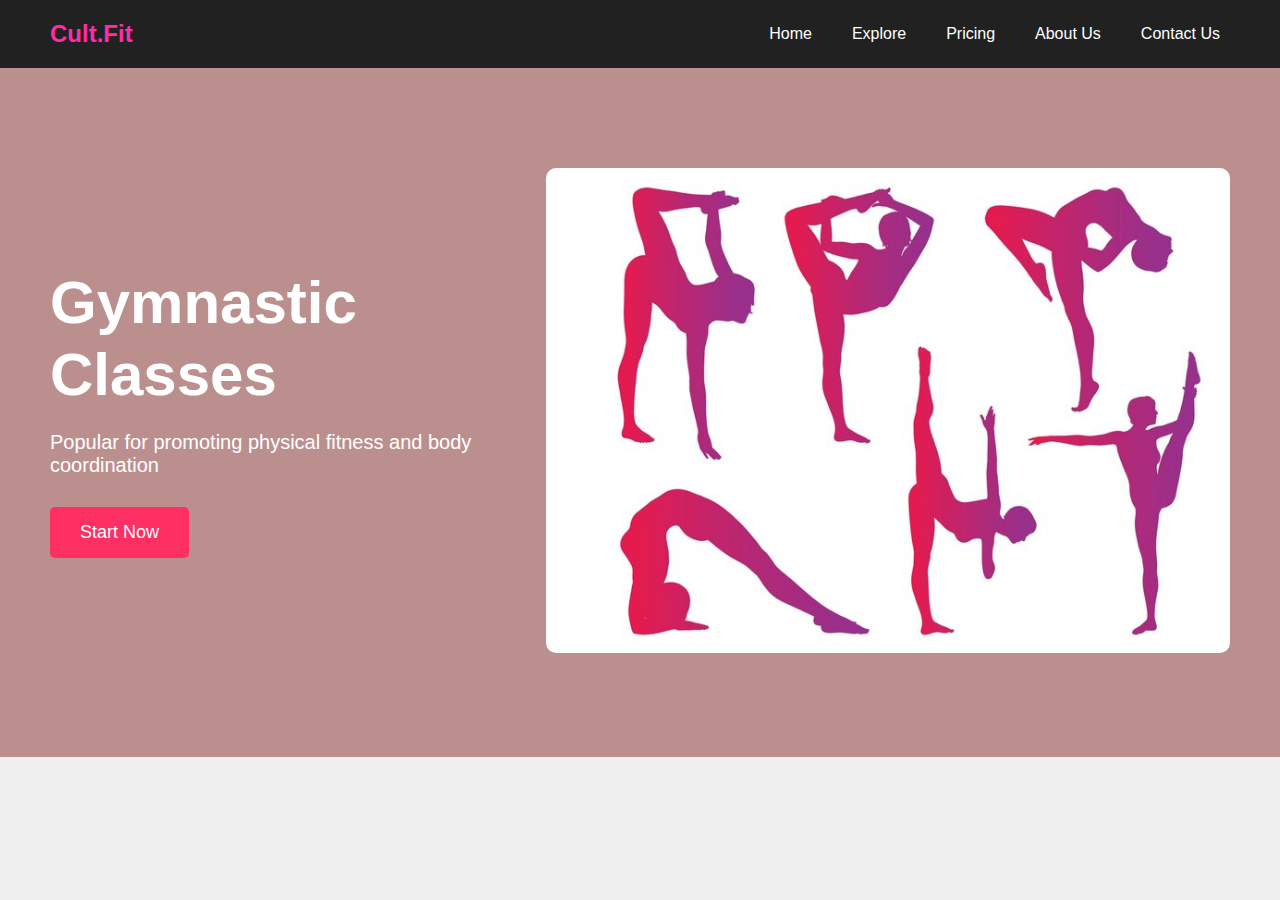
<file: FUTUREINTERN_WD_01/index.html>
<!DOCTYPE html>
<html lang="en">
<head>
    <meta charset="UTF-8">
    <meta name="viewport" content="width=device-width, initial-scale=1.0">
    <title>Gymnastic Classes</title>
    <link rel="stylesheet" href="style.css">
</head>
<body>

    <!-- Navbar -->
    <header>
        <div class="logo">Cult.Fit</div>
        <nav>
            <ul>
                <li><a href="#">Home</a></li>
                <li><a href="#">Explore</a></li>
                <li><a href="#">Pricing</a></li>
                <li><a href="#">About Us</a></li>
                <li><a href="#">Contact Us</a></li>
            </ul>
        </nav>
    </header>

    <!-- Main section -->
    <section class="main">
        <div class="content">
            <h1>Gymnastic <br> Classes</h1>
            <p>Popular for promoting physical fitness and body coordination</p>
            <a href="#" class="btn">Start Now</a>
        </div>
        <div class="image">
            <img src="gymnastic-image.jpg" alt="Gymnastic Pose">
        </div>
    </section>

    

</body>
</html>
</file>
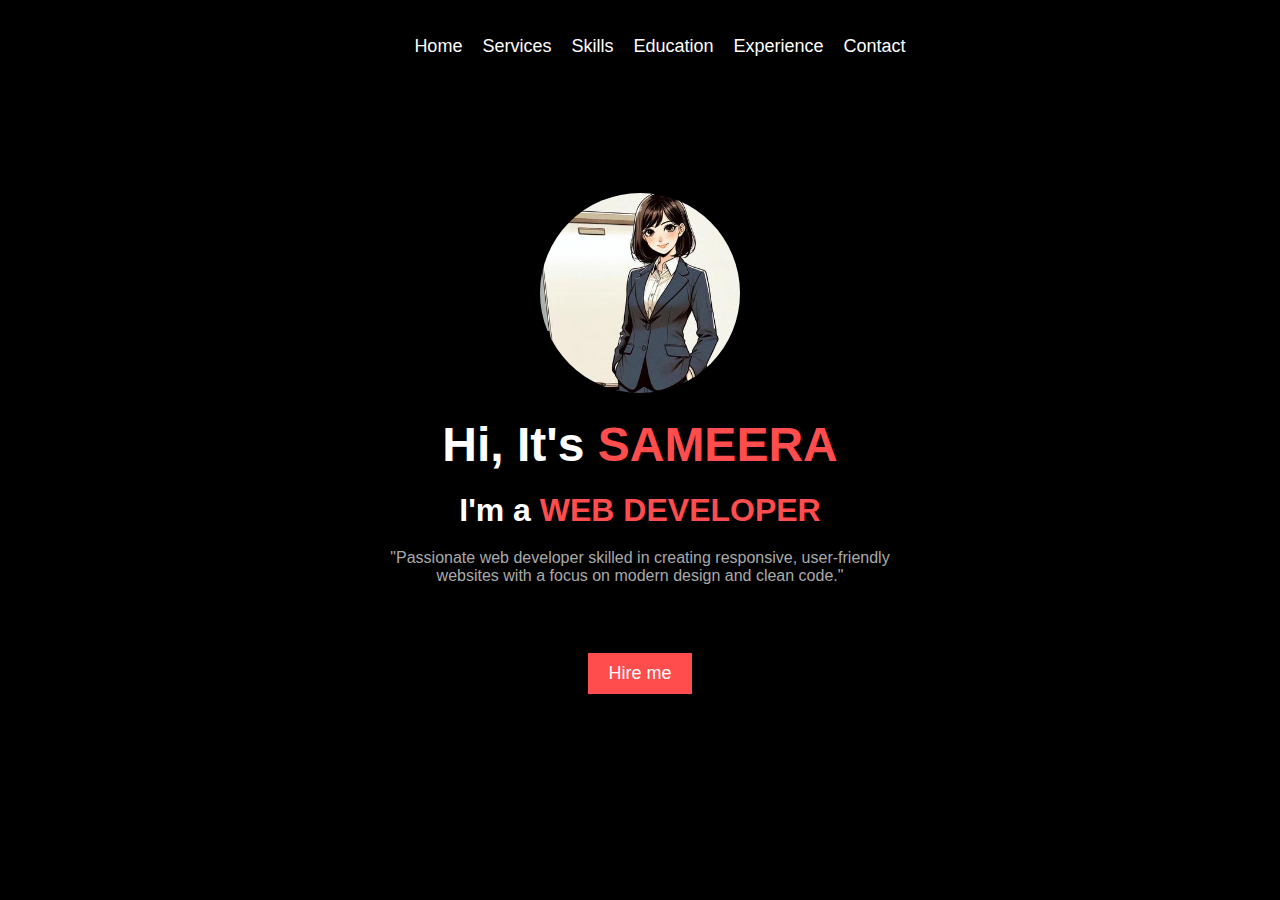
<file: FUTUREINTERN_WD_02/index.html>
<!DOCTYPE html>
<html lang="en">
<head>
    <meta charset="UTF-8">
    <meta name="viewport" content="width=device-width, initial-scale=1.0">
    <title>Portfolio</title>
    <link rel="stylesheet" href="style.css">
</head>
<body>
    <header>
        <nav>
            <ul>
                <li><a href="#">Home</a></li>
                <li><a href="#">Services</a></li>
                <li><a href="#">Skills</a></li>
                <li><a href="#">Education</a></li>
                <li><a href="#">Experience</a></li>
                <li><a href="#">Contact</a></li>
            </ul>
        </nav>
    </header>
    <section class="main-content">
        <div class="profile-pic">
            <img src="girl.jpeg" alt="SAMEERA profile picture">
        </div>
        <div class="info">
            <h1>Hi, It's <span>SAMEERA</span></h1>
            <h2>I'm a <span>WEB DEVELOPER</span></h2>
            <p>"Passionate web developer skilled in creating responsive, user-friendly websites with a focus on modern design and clean code."</p>
            <div class="social-links">
                <a href="#"><i class="fa fa-github"></i></a>
                <a href="#"><i class="fa fa-instagram"></i></a>
                <a href="#"><i class="fa fa-dribbble"></i></a>
                <a href="#"><i class="fa fa-xing"></i></a>
            </div>
            <button class="hire-btn">Hire me</button>
        </div>
    </section>
</body>
</html>
</file>
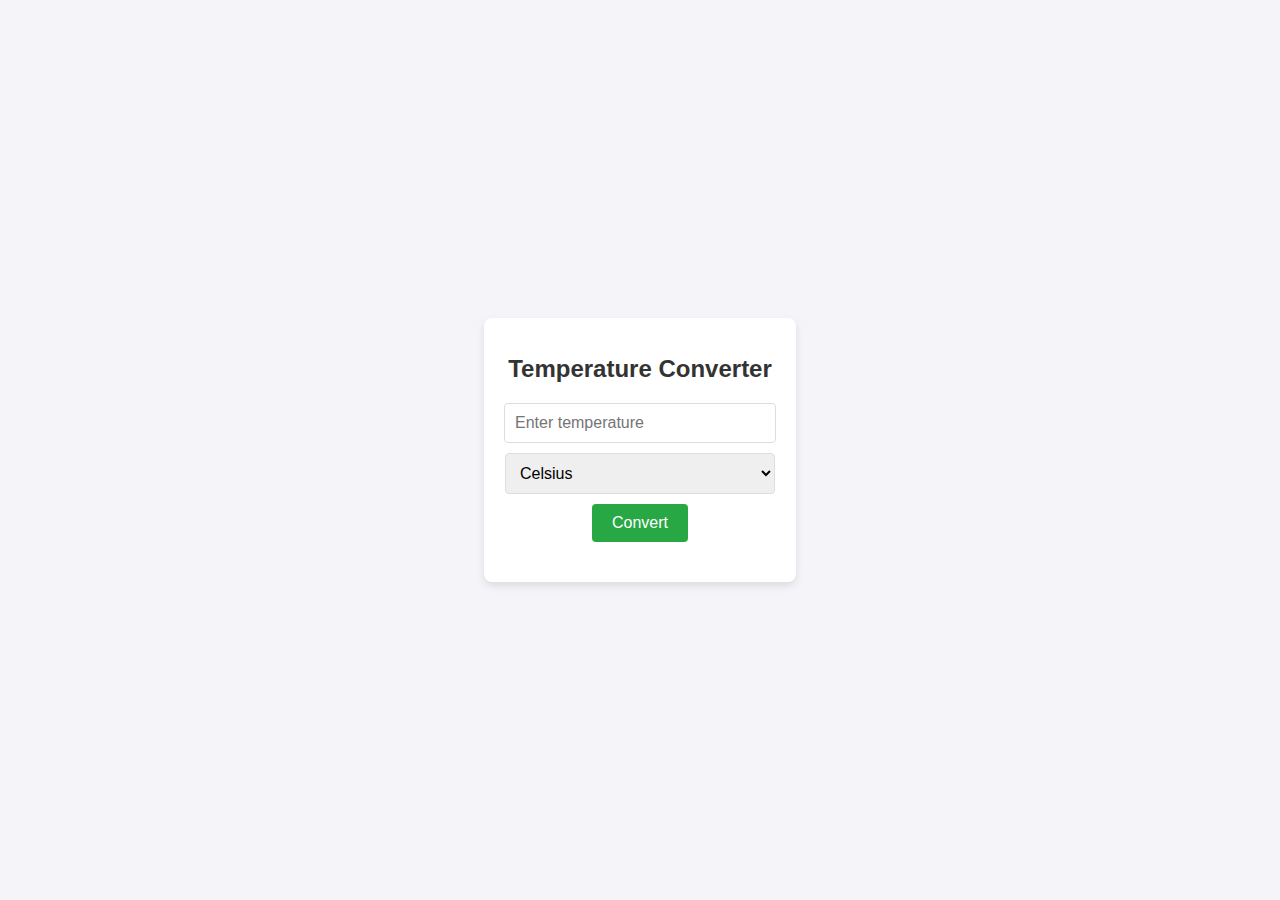
<file: FUTUREINTERN_WD_03/index.html>
<!DOCTYPE html>
<html lang="en">
<head>
    <meta charset="UTF-8">
    <meta name="viewport" content="width=device-width, initial-scale=1.0">
    <title>Temperature Converter</title>
    <link rel="stylesheet" href="style.css">
</head>
<body>
    <div class="container">
        <h1>Temperature Converter</h1>
        <div class="converter">
            <input type="text" id="temperatureInput" placeholder="Enter temperature" oninput="validateInput()">
            
            <select id="unitInput">
                <option value="Celsius">Celsius</option>
                <option value="Fahrenheit">Fahrenheit</option>
                <option value="Kelvin">Kelvin</option>
            </select>
            
            <button id="convertButton" onclick="convertTemperature()">Convert</button>
            
            <div id="result"></div>
        </div>
    </div>

    <script src="script.js"></script>
</body>
</html>
</file>
<file: FUTUREINTERN_WD_01/style.css>
* {
    margin: 0;
    padding: 0;
    box-sizing: border-box;
}

body {
    font-family: Arial, sans-serif;
    background-color: #f0f0f0;
}

header {
    display: flex;
    justify-content: space-between;
    align-items: center;
    padding: 20px 50px;
    background-color: #212121;
    color: white;
}

header .logo {
    font-size: 24px;
    font-weight: bold;
    color: #ff2ea8;
}

header nav ul {
    display: flex;
    list-style: none;
}

header nav ul li {
    margin-left: 20px;
}

header nav ul li a {
    color: rgb(255, 255, 255);
    text-decoration: none;
    font-size: 16px;
    padding: 10px;
}

header nav ul li a:hover {
    border-bottom: 2px solid #ff2e63;
}

.main {
    display: flex;
    justify-content: space-between;
    align-items: center;
    padding: 100px 50px;
    background-color: rosybrown;
    color: white;
}

.main .content {
    max-width: 50%;
}

.main .content h1 {
    font-size: 60px;
    line-height: 1.2;
    margin-bottom: 20px;
}

.main .content p {
    font-size: 20px;
    margin-bottom: 30px;
}

.main .btn {
    display: inline-block;
    padding: 15px 30px;
    background-color: #ff2e63;
    color: white;
    text-decoration: none;
    font-size: 18px;
    border-radius: 5px;
}

.main .btn:hover {
    background-color: #ff6e7f;
}

.main .image img {
    max-width: 100%;
    border-radius: 10px;
}
</file>
<file: FUTUREINTERN_WD_02/style.css>
body {
    margin: 0;
    padding: 0;
    font-family: 'Arial', sans-serif;
    background-color: black;
    color: white;
}

header nav {
    display: flex;
    justify-content: center;
    padding: 20px 0;
}

header nav ul {
    list-style: none;
    display: flex;
    gap: 20px;
}

header nav ul li a {
    color: white;
    text-decoration: none;
    font-size: 18px;
    transition: color 0.3s;
}

header nav ul li a:hover {
    color: #ff4c4c;
}

.main-content {
    display: flex;
    align-items: center;
    justify-content: center;
    flex-direction: column;
    text-align: center;
    margin-top: 100px;
}

.profile-pic img {
    border-radius: 50%;
    width: 200px;
    height: 200px;
    object-fit: cover;
    background-color: red;
}

.info h1 {
    font-size: 48px;
    margin: 20px 0;
}

.info h1 span, .info h2 span {
    color: #ff4c4c;
}

.info h2 {
    font-size: 32px;
    margin: 10px 0;
}

.info p {
    font-size: 16px;
    margin: 20px 0;
    color: #aaa;
    max-width: 500px;
}

.social-links {
    margin: 20px 0;
}

.social-links a {
    color: white;
    margin: 0 10px;
    font-size: 24px;
    transition: color 0.3s;
}

.social-links a:hover {
    color: #ff4c4c;
}

.hire-btn {
    background-color: #ff4c4c;
    color: white;
    padding: 10px 20px;
    border: none;
    font-size: 18px;
    cursor: pointer;
    transition: background-color 0.3s;
}

.hire-btn:hover {
    background-color: #ff1a1a;
}
</file>
<file: FUTUREINTERN_WD_03/style.css>
body {
    font-family: Arial, sans-serif;
    background-color: #f4f4f9;
    margin: 0;
    padding: 0;
    display: flex;
    justify-content: center;
    align-items: center;
    height: 100vh;
}

.container {
    text-align: center;
    background-color: #ffffff;
    padding: 20px;
    border-radius: 8px;
    box-shadow: 0 4px 8px rgba(0, 0, 0, 0.1);
}

h1 {
    margin-bottom: 20px;
    font-size: 24px;
    color: #333;
}

.converter {
    display: flex;
    flex-direction: column;
    align-items: center;
}

input {
    padding: 10px;
    font-size: 16px;
    margin-bottom: 10px;
    width: 250px;
    border: 1px solid #ddd;
    border-radius: 4px;
}

select {
    padding: 10px;
    font-size: 16px;
    margin-bottom: 10px;
    width: 270px;
    border: 1px solid #ddd;
    border-radius: 4px;
}

button {
    padding: 10px 20px;
    font-size: 16px;
    background-color: #28a745;
    color: #fff;
    border: none;
    border-radius: 4px;
    cursor: pointer;
}

button:hover {
    background-color: #218838;
}

#result {
    margin-top: 20px;
    font-size: 18px;
    color: #555;
}

#error-message {
    color: red;
}
</file>
